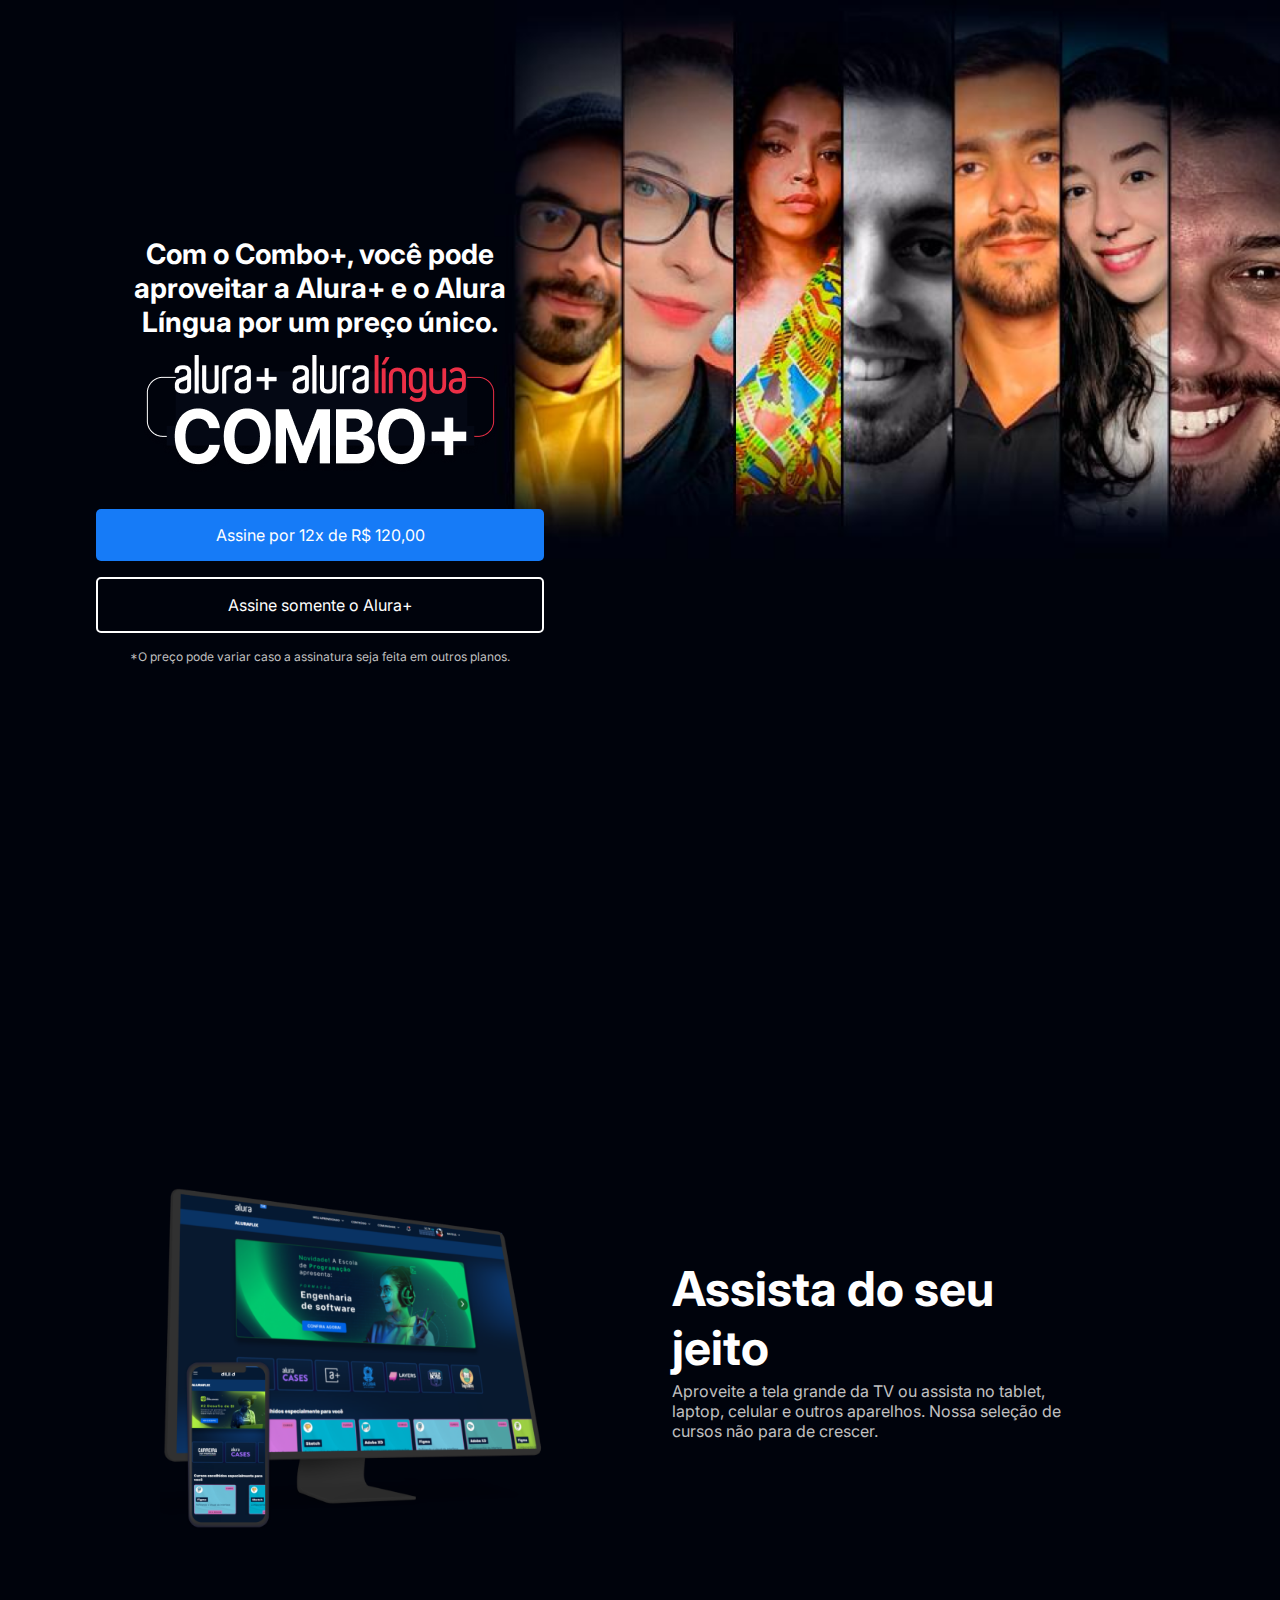
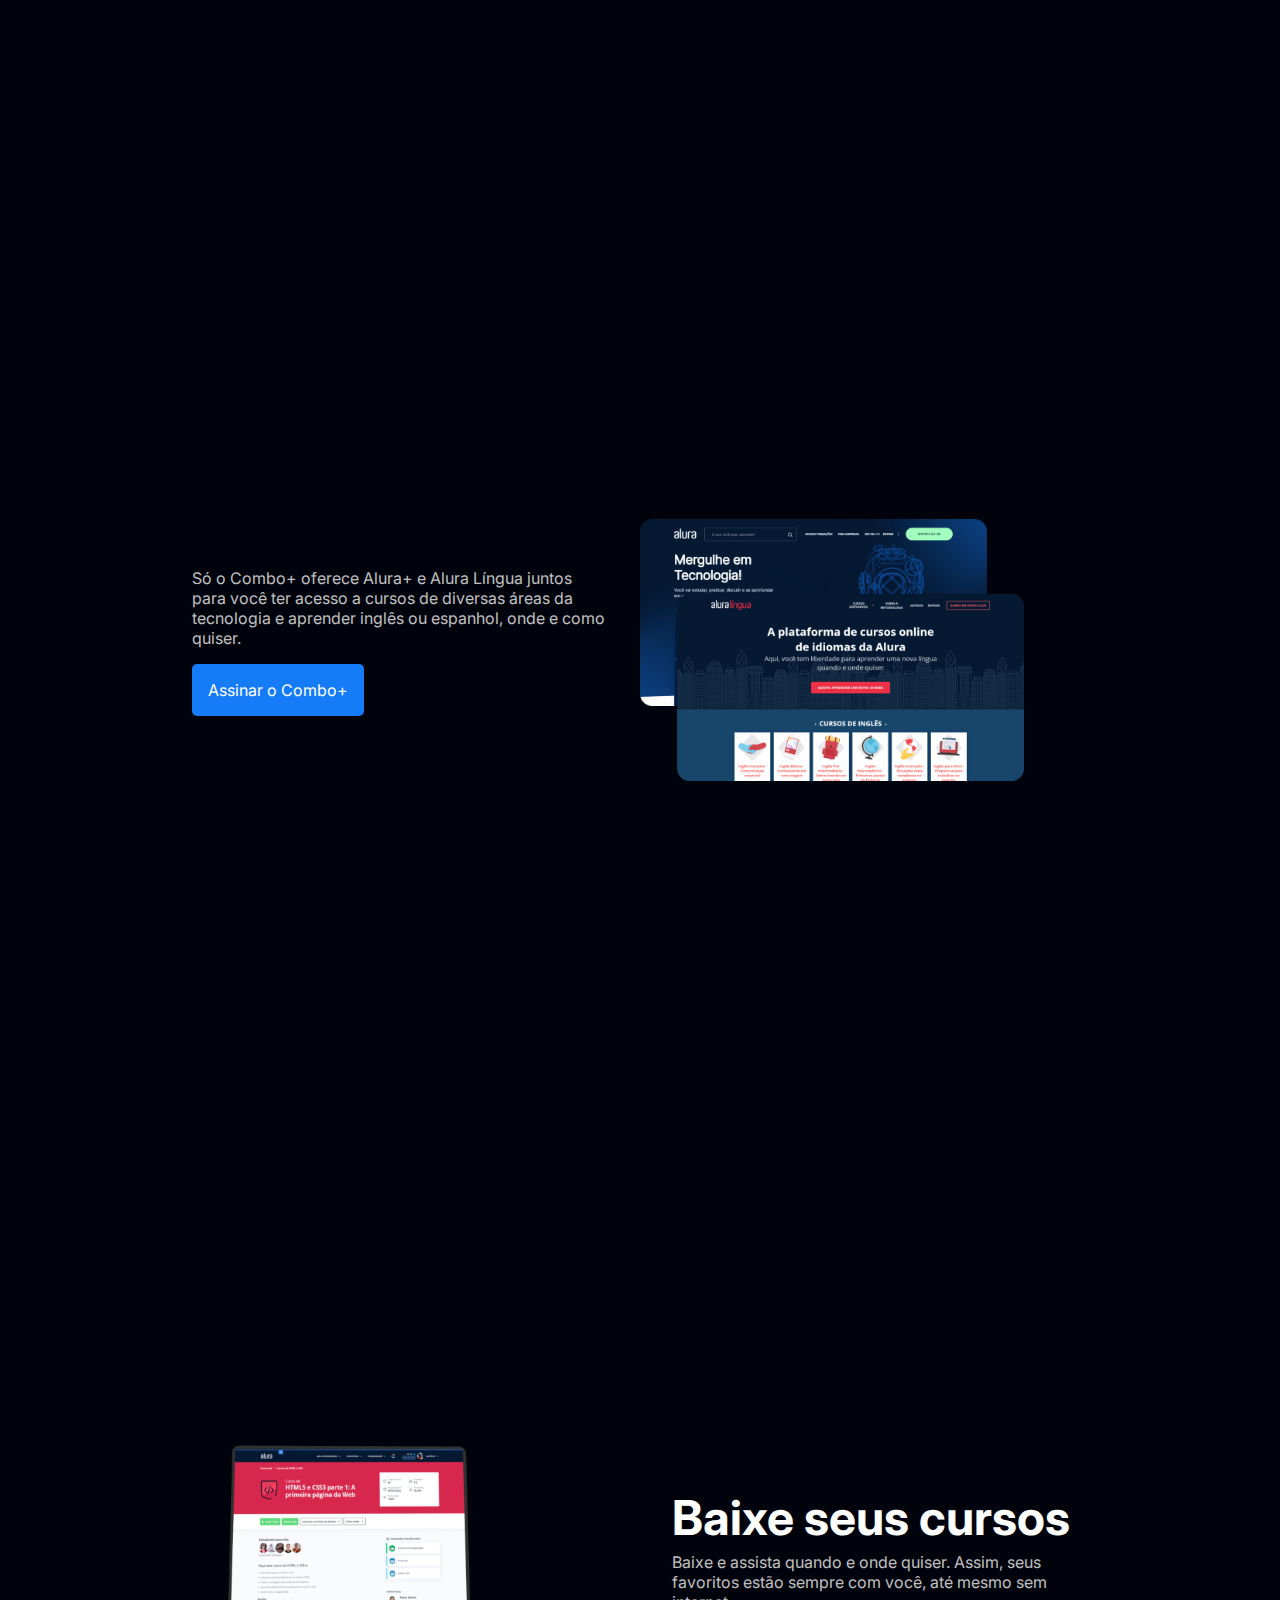
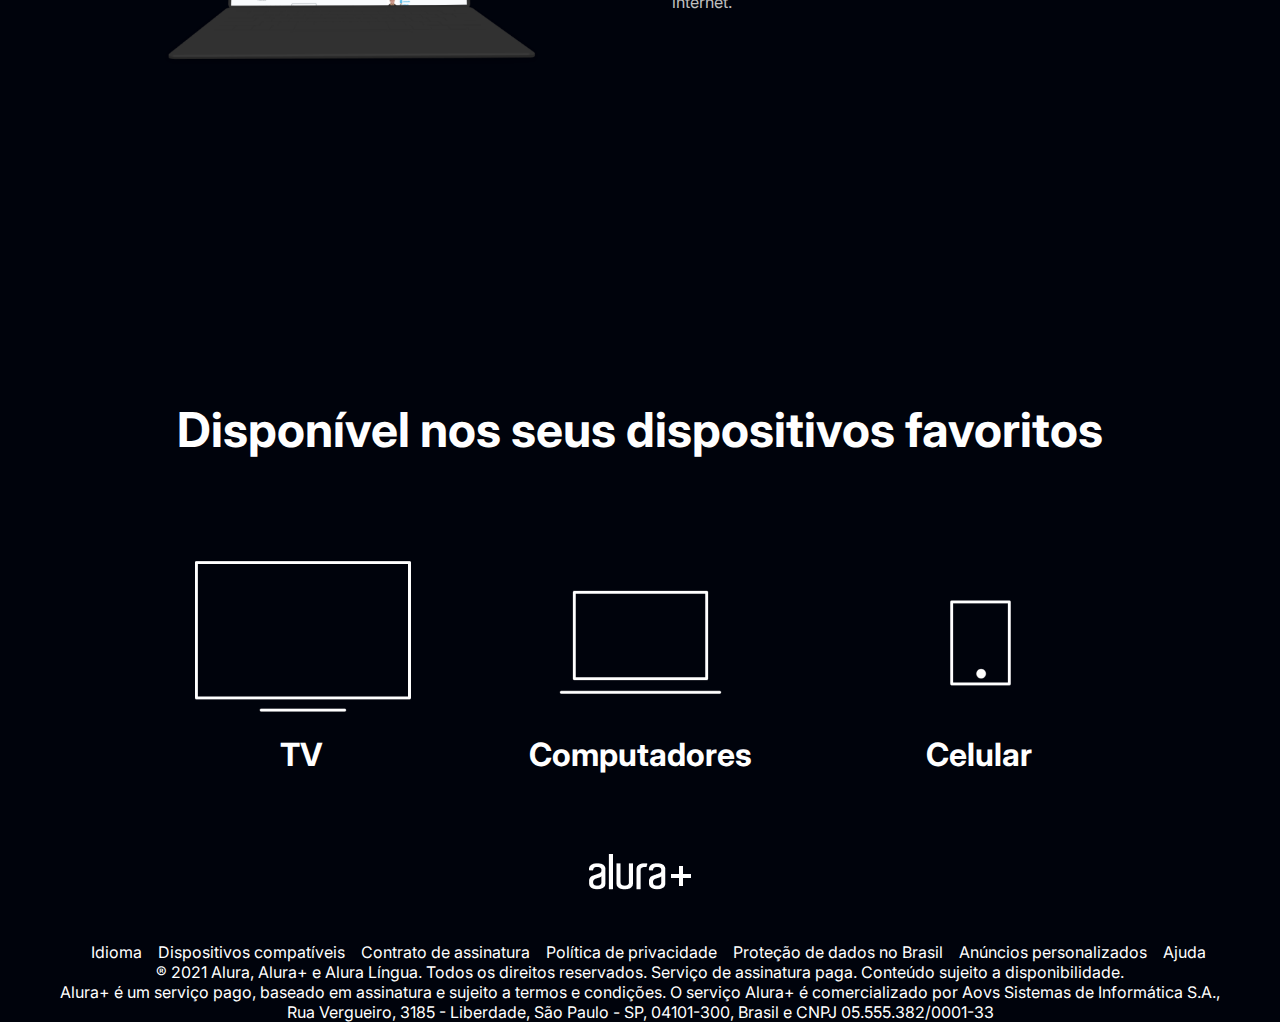
<file: index.html>
<!DOCTYPE html>
<html lang="en">
<head>
    <title>Alura Plus</title>
    <meta charset="UTF-8">
    <meta name="viewport" content="width=device-width, initial-scale=1">
    <link rel="stylesheet" href="style.css">
    <link rel="preconnect" href="https://fonts.googleapis.com">
    <link rel="preconnect" href="https://fonts.gstatic.com" crossorigin>
    <link href="https://fonts.googleapis.com/css2?family=Inter:wght@700&display=swap" rel="stylesheet">
</head>
<body>
    <section class="container principal">
        <div class="container__caixa">
            <h1 class="container__titulo">Com o Combo+, você pode aproveitar a Alura+ e o Alura Língua por um preço único.</h1>
            <img src="img/Combo.png" alt="O combo+ é a junção do alura+ e o alura língua" class="container__imagem">
            <a href="www.alura.com.br" class="container__botao">Assine por 12x de R$ 120,00</a>
            <a href="www.alura.com.br" class="container__botao botao_secundario">Assine somente o Alura+</a>
            <p class="container__aviso">*O preço pode variar caso a assinatura seja feita em outros planos.</p>
        </div>
    </section>

    <section class="container secundario">
        <img src="img/Plataformas.png" alt="um monitor e um celular com o alura plus aberto" class="secundario__imagem">
        <div class="container__descriçao">
            <h2 class="descriçao__titulo">Assista do seu jeito</h2>
            <p class="descriçao__texto">Aproveite a tela grande da TV ou assista no tablet, laptop, celular e outros aparelhos. Nossa seleção de cursos não para de crescer.</p>
        </div>
    </section>

    <section class="container secundario">
        <div class="container__descriçao">
            <p class="descriçao__texto">Só o Combo+ oferece Alura+ e Alura Língua juntos para você ter acesso a cursos de diversas áreas da tecnologia e aprender inglês ou espanhol, onde e como quiser.</p>
            <a href="www.alura.com.br" class="container__botao secundario__botao">Assinar o Combo+</a>
        </div>
        <img src="img/Telas.png" alt="Tela da alura plus e do alura lingua" class="secundario__imagem">
    </section>

    <section class="container secundario">
        <img src="img/Notebook.png" alt="Notebook com a página do curso HTML5 e CSS3 da Alura aberta"
        class="secundario__imagem">
        <div class="container__descriçao">
            <h2 class="descriçao__titulo">Baixe seus cursos</h2>
            <p class="descriçao__texto">Baixe e assista quando e onde quiser. Assim, seus favoritos estão sempre com você, até mesmo sem internet.</p>
        </div>
    </section>

    <section class="dispositivos">
        <h2 class="dispositivos__titulo">Disponível nos seus dispositivos favoritos</h2>
        <ul class="dispositivos__lista">
            <li>
                <img src="img/tv.png" alt="ícone de televisão">
                <h3 class="lista__item">TV</h3>
            </li>
            <li>
                <img src="img/computador.png" alt="ícone de computador">
                <h3 class="lista__item">Computadores</h3>
            </li>
            <li>
                <img src="img/celular.png" alt="ícone de celular">
                <h3 class="lista__item">Celular</h3>
            </li>
        </ul>
    </section>

    <footer class="rodape">
        <img src="img/Logo.png" alt="Alura+" class="rodape__logo">
        <ul class="rodape__lista">
            <li class="lista__link">
                <a href="#">Idioma</a>
            </li>
            <li class="lista__link">
                <a href="#">Dispositivos compatíveis</a>
            </li>
            <li class="lista__link">
                <a href="#">Contrato de assinatura</a>
            </li>
            <li class="lista__link">
                <a href="#">Política de privacidade</a>
            </li>
            <li class="lista__link">
                <a href="#">Proteção de dados no Brasil</a>
            </li>
            <li class="lista__link">
                <a href="#">Anúncios personalizados</a>
            </li>
            <li class="lista__link">
                <a href="#">Ajuda</a>
            </li>
        </ul>
        <p class="rodape__texto">® 2021 Alura, Alura+ e Alura Língua. Todos os direitos reservados. Serviço de assinatura paga. Conteúdo sujeito a disponibilidade.</p>
        <p class="rodape__texto">Alura+ é um serviço pago, baseado em assinatura e sujeito a termos e condições. O serviço Alura+ é comercializado por Aovs Sistemas de Informática S.A., Rua Vergueiro, 3185 - Liberdade, São Paulo - SP, 04101-300, Brasil e CNPJ 05.555.382/0001-33</p>
        
    </footer>
</body>
</html>
</file>
<file: style.css>
:root {
    --branco-principal: #FFFFFF; 
    --cinza-secundario: #C0C0C0; 
    --botao-azul: #167BF7;
    --cor-de-fundo: #00030C;
    --fonte-principal: 'Inter';
    --botao-azul-efeito: #3c92fa;
}

body {
    background-color: var(--cor-de-fundo);
    color: var(--branco-principal);
    font-family: var(--fonte-principal);
    font-size: 16px;
    font-weight: 400;
}

* {
    margin: 0;
    padding: 0;
}

.principal {
    background-image: url("img/Background.png");
    background-repeat: no-repeat;
    background-size: contain;
    align-items: center;
    text-align: center;
}

.container {
    height: 100vh;
    display: grid;
    grid-template-columns: 50% 50%;
}

.container__botao {
    background-color: var(--botao-azul);
    border-radius: 5px;
    padding: 1em;
    color: var(--branco-principal);
    display: block;
    text-decoration: none;
    margin-bottom: 1em;
}

.botao_secundario {
    background-color: transparent;
    border: 2px solid var(--branco-principal);
}

.container__aviso {
    font-size:12px;
    color: var(--cinza-secundario);
}

.container__titulo {
    font-size: 28px;
    font-weight: 700;
}

.container__imagem {
    margin: 1em 0 2em 0;
}

.container__caixa {
    margin: 0 6em;
}

.secundario__imagem {
    width: 80%;
}

.secundario {
    align-items: center;
    margin: 0 10em;
}

.descriçao__titulo {
    font-weight: 700;
    font-size: 48px;
    color: var(--branco-principal);
    margin-bottom: 0.1em;
}

.descriçao__texto {
    color: var(--cinza-secundario);
}

.secundario__botao {
    display: inline-block;
    margin-top: 1em;
}

.container__descriçao {
    padding: 2em;
}

.dispositivos__lista {
    display: flex;
    justify-content: center;
    list-style-type: none;
    margin: 5em 0;
}

.dispositivos {
    text-align: center;
}

.dispositivos__titulo {
    font-size: 48px;
    color: var(--branco-principal);
}

.lista__item {
    font-size: 32px;
    color: var(--branco-principal);
}

.rodape {
    text-align: center;
    margin: 0 3em;
}

.rodape__logo {
    margin-bottom: 2em;
}

.rodape__lista {
    display: flex;
    justify-content: center;
    list-style-type: none;
    margin-top: 1em;
}

.lista__link a{
    text-decoration: none;
    color: var(--branco-principal);
    margin-left: 1em;
}
    

.lista__link a:hover {
    color: var(--botao-azul)
}

.lista__link a:active {
    color: purple;
}

.container__botao:hover {
    background-color: var(--botao-azul-efeito);
    color: var(--cor-de-fundo);
}
</file>
